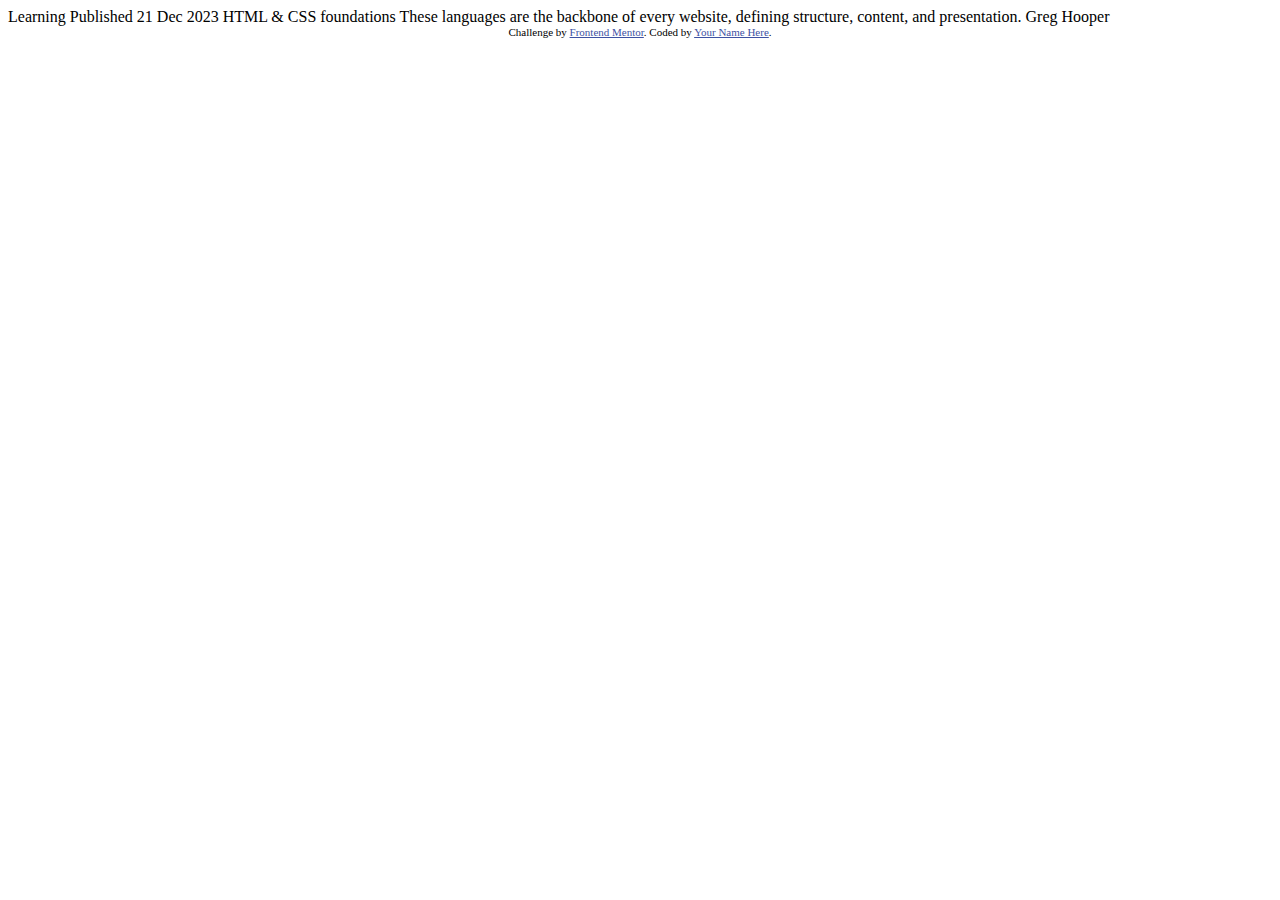
<file: blog_preview_card/index.html>
<!DOCTYPE html>
<html lang="en">
<head>
  <meta charset="UTF-8">
  <meta name="viewport" content="width=device-width, initial-scale=1.0"> <!-- displays site properly based on user's device -->

  <link rel="icon" type="image/png" sizes="32x32" href="./assets/images/favicon-32x32.png">
  
  <title>Frontend Mentor | Blog preview card</title>

  <!-- Feel free to remove these styles or customise in your own stylesheet 👍 -->
  <style>
    .attribution { font-size: 11px; text-align: center; }
    .attribution a { color: hsl(228, 45%, 44%); }
  </style>
</head>
<body>

  Learning

  Published 21 Dec 2023

  HTML & CSS foundations

  These languages are the backbone of every website, defining structure, content, and presentation.

  Greg Hooper
  
  <div class="attribution">
    Challenge by <a href="https://www.frontendmentor.io?ref=challenge" target="_blank">Frontend Mentor</a>. 
    Coded by <a href="#">Your Name Here</a>.
  </div>
</body>
</html>
</file>
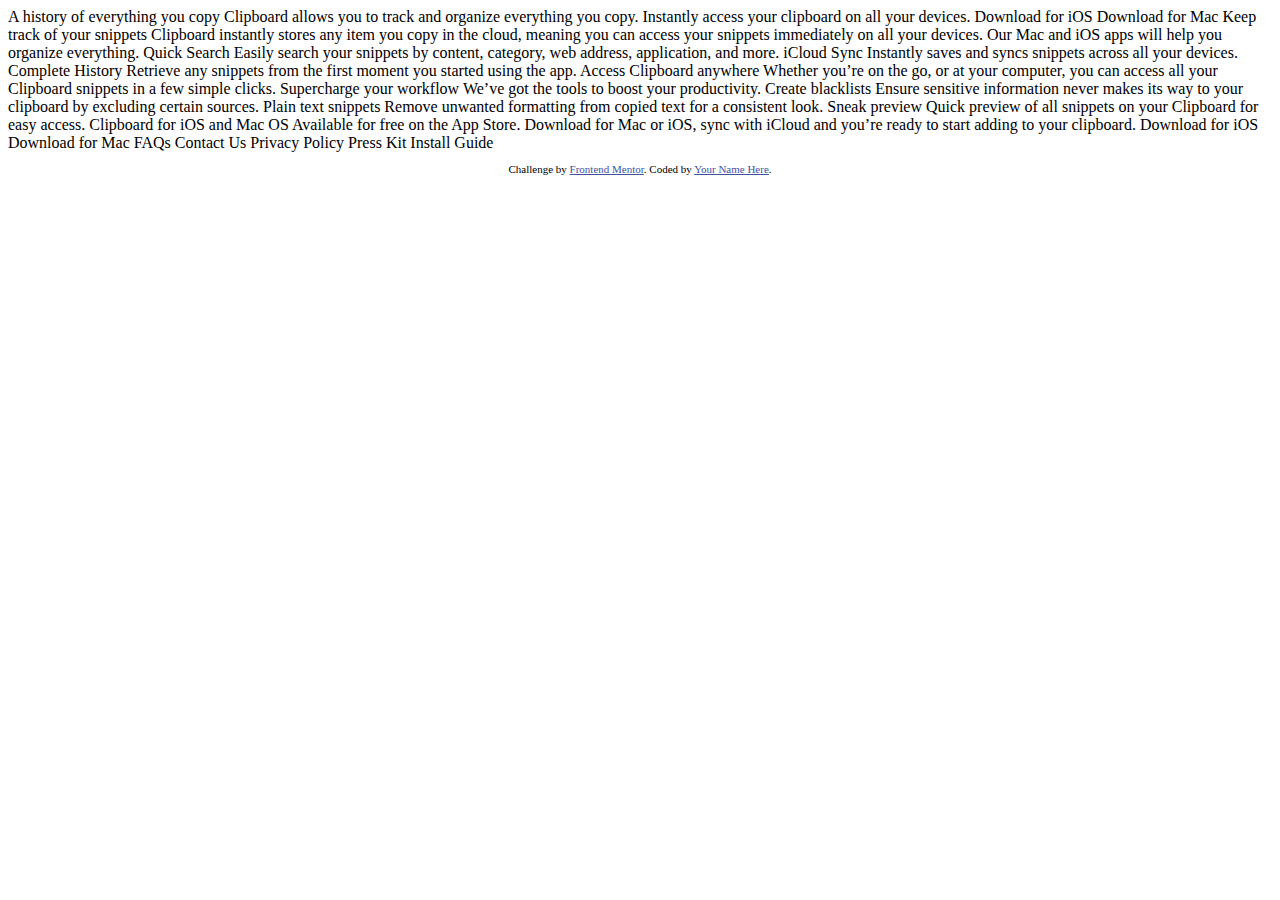
<file: clipboard_landing_page/index.html>
<!DOCTYPE html>
<html lang="en">
<head>
  <meta charset="UTF-8">
  <meta name="viewport" content="width=device-width, initial-scale=1.0"> <!-- displays site properly based on user's device -->

  <link rel="icon" type="image/png" sizes="32x32" href="./images/favicon-32x32.png">
  
  <title>Frontend Mentor | Clipboard landing page</title>

  <!-- Feel free to remove these styles or customise in your own stylesheet 👍 -->
  <style>
    .attribution { font-size: 11px; text-align: center; }
    .attribution a { color: hsl(228, 45%, 44%); }
  </style>
</head>
<body>

  A history of everything you copy

  Clipboard allows you to track and organize everything you 
  copy. Instantly access your clipboard on all your devices.

  Download for iOS
  Download for Mac

  Keep track of your snippets

  Clipboard instantly stores any item you copy in the cloud, 
  meaning you can access your snippets immediately on all your 
  devices. Our Mac and iOS apps will help you organize everything.

  Quick Search

  Easily search your snippets by content, category, web address, application, and more.

  iCloud Sync

  Instantly saves and syncs snippets across all your devices.

  Complete History

  Retrieve any snippets from the first moment you started using the app.

  Access Clipboard anywhere

  Whether you’re on the go, or at your computer, you can access all your Clipboard 
  snippets in a few simple clicks.

  Supercharge your workflow

  We’ve got the tools to boost your productivity.

  Create blacklists

  Ensure sensitive information never makes its way to your clipboard by excluding certain sources.

  Plain text snippets

  Remove unwanted formatting from copied text for a consistent look.

  Sneak preview

  Quick preview of all snippets on your Clipboard for easy access.

  Clipboard for iOS and Mac OS

  Available for free on the App Store. Download for Mac or iOS, sync with iCloud 
  and you’re ready to start adding to your clipboard.

  Download for iOS
  Download for Mac

  FAQs
  Contact Us
  Privacy Policy
  Press Kit
  Install Guide
  
  <footer>
    <p class="attribution">
      Challenge by <a href="https://www.frontendmentor.io?ref=challenge" target="_blank">Frontend Mentor</a>. 
      Coded by <a href="#">Your Name Here</a>.
    </p>
  </footer>
</body>
</html>
</file>
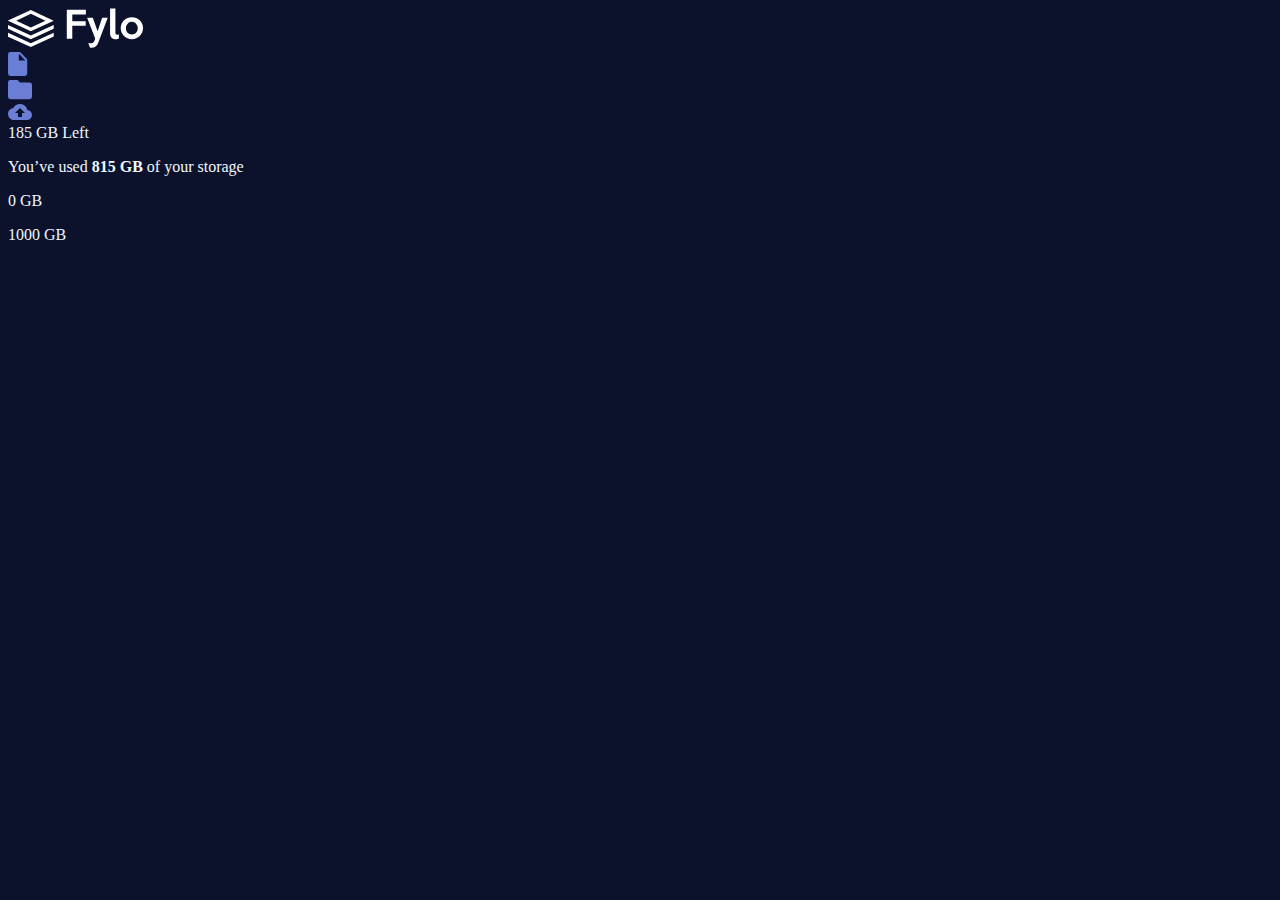
<file: fylo_data_storage/index.html>
<!DOCTYPE html>
<html lang="en">
<head>
  <meta charset="UTF-8">
  <meta name="viewport" content="width=device-width, initial-scale=1.0"> <!-- displays site properly based on user's device -->

  <link rel="icon" type="image/png" sizes="32x32" href="./images/favicon-32x32.png">
  <link href="https://cdn.jsdelivr.net/npm/bootstrap@5.3.8/dist/css/bootstrap.min.css" rel="stylesheet" integrity="sha384-sRIl4kxILFvY47J16cr9ZwB07vP4J8+LH7qKQnuqkuIAvNWLzeN8tE5YBujZqJLB" crossorigin="anonymous">

  <link rel="stylesheet" href="style.css">
  
  <title>Frontend Mentor | Fylo data storage component</title>

  <!-- Feel free to remove these styles or customise in your own stylesheet 👍 -->
  <style>
    .attribution { font-size: 11px; text-align: center; }
    .attribution a { color: hsl(228, 45%, 44%); }
  </style>
</head>
<body>  
  <div class="container">
    <div class="control">
      <img src="images/logo.svg" alt="logo" class="logo">
      <div class="badges">
        <div class="button1">
                  <img src="images/icon-document.svg" alt="document button">
        </div>
        <div class="button2">
                  <img src="images/icon-folder.svg" alt="folder button">
        </div>
        <div class="button3">
                  <img src="images/icon-upload.svg" alt="upload button">
        </div>
      </div>
    </div>
    <div class="graph">
      <div class="storage-header">
        <span class="storage-amount">
              185
        </span>
        <span class="storage-unit">
              GB Left
        </span>
      </div>
      <div class="storage-text">
        <p>
          You’ve used <strong>815 GB</strong> of your storage
        </p>
      </div>
      <div class="progress progress-with-dot">
        <div class="progress-bar" role="progressbar" style="width:80%">
          <span class="progress-dot"></span>
        </div>
      </div>
      <div class="atoz">
        <p>  
          0 GB
        </p>
        <p>
          1000 GB
        </p>
      </div>
    </div>
  </div>  
    <!-- <div class="attribution">
      Challenge by <a href="https://www.frontendmentor.io?ref=challenge" target="_blank">Frontend Mentor</a>. 
      Coded by <a href="#">Your Name Here</a>.
    </div> -->
</body>
</html>
</file>
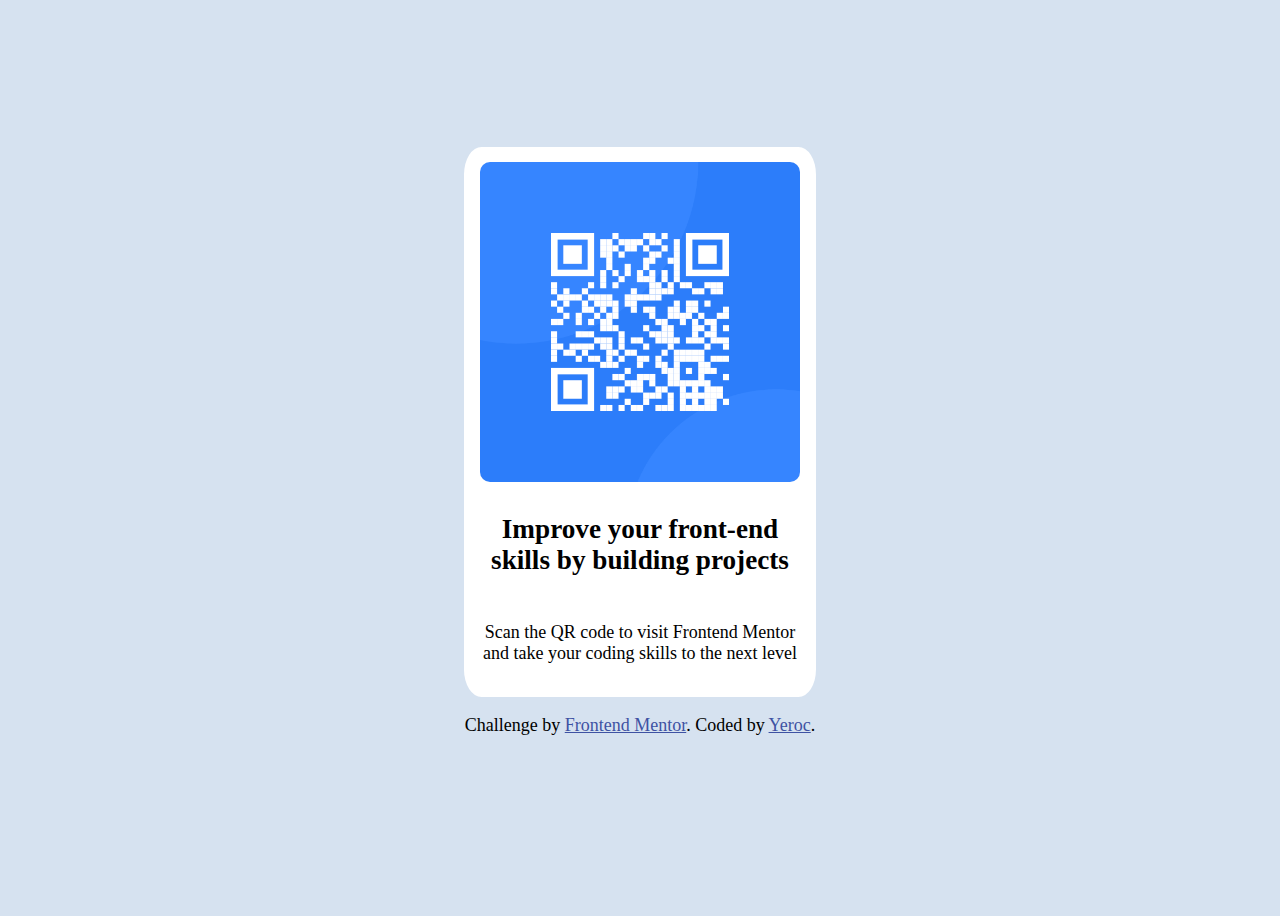
<file: qr_code_component/index.html>
<!DOCTYPE html>
<html lang="en">
<head>
  <meta charset="UTF-8">
  <meta name="viewport" content="width=device-width, initial-scale=1.0"> <!-- displays site properly based on user's device -->

  <link rel="icon" type="image/png" sizes="32x32" href="./images/favicon-32x32.png">
  <link rel="stylesheet" href="style.css">
  
  <title>Frontend Mentor | QR code component</title>

  <!-- Feel free to remove these styles or customise in your own stylesheet 👍 -->
  <style>
    .attribution { font-size: 11px; text-align: center; }
    .attribution a { color: hsl(228, 45%, 44%); }
  </style>
</head>
<body>
  <div class="home">
    <div class="card">
      <div class="qr-img">
        <img src="images/image-qr-code.png" alt="QR Code">
      </div>


      <h1>
        Improve your front-end skills by building projects
      </h1>

      <p>
        Scan the QR code to visit Frontend Mentor and take your coding skills to the next level
      </p>
      
    </div>
  </div>
  <div class="attribution">
    <p>
      Challenge by <a href="https://www.frontendmentor.io?ref=challenge" target="_blank">Frontend Mentor</a>. 
    Coded by <a href="#">Yeroc</a>.
    </p>
  </div>

</body>
</html>
</file>
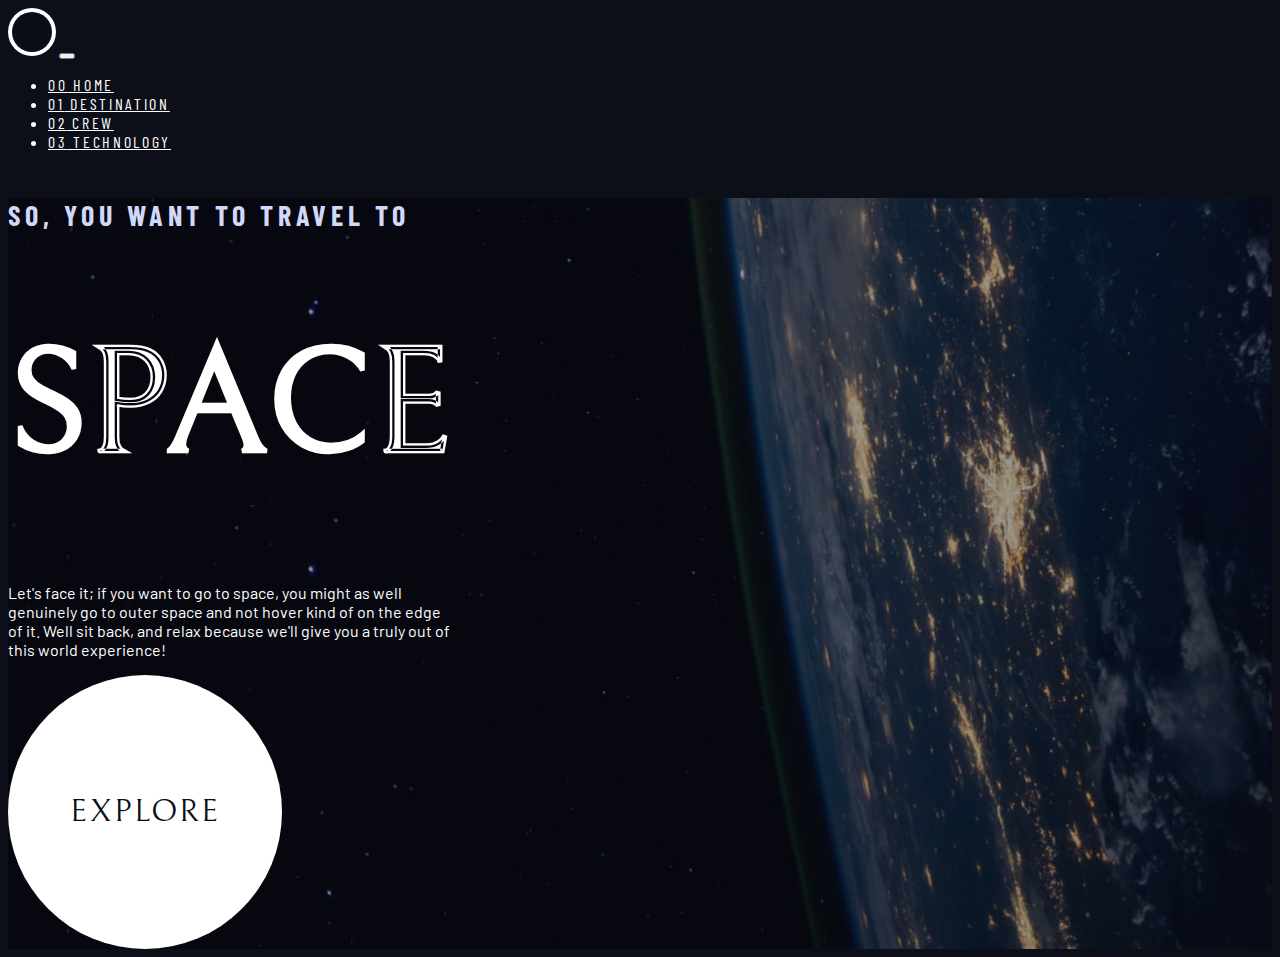
<file: space_tourism/starter-code/index.html>
<!DOCTYPE html>
<html lang="en">
<head>
  <meta charset="UTF-8">
  <meta name="viewport" content="width=device-width, initial-scale=1.0">
  <link href="https://cdn.jsdelivr.net/npm/bootstrap@5.2.3/dist/css/bootstrap.min.css" rel="stylesheet" integrity="sha384-rbsA2VBKQhggwzxH7pPCaAqO46MgnOM80zW1RWuH61DGLwZJEdK2Kadq2F9CUG65" crossorigin="anonymous">
  <link rel="icon" type="image/png" sizes="32x32" href="./assets/favicon-32x32.png">
  <link rel="preconnect" href="https://fonts.googleapis.com">
  <link href="https://fonts.googleapis.com/css2?family=Barlow+Condensed:wght@400;700&family=Bellefair&family=Barlow:wght@400;700&display=swap" rel="stylesheet">
  <link rel="stylesheet" href="style.css">
  
  <title>Frontend Mentor | Space tourism website</title>
</head>
<body>
  <nav class="navbar navbar-expand-lg navbar-dark position-absolute w-100" style="z-index: 1000;">
    <div class="container-fluid px-4 px-lg-5">
      <a class="navbar-brand" href="#">
        <svg width="48" height="48" viewBox="0 0 48 48" fill="none">
          <circle cx="24" cy="24" r="24" fill="white"/>
          <circle cx="24" cy="24" r="20" fill="#0B0D17"/>
        </svg>
      </a>
      <button class="navbar-toggler border-0" type="button" data-bs-toggle="collapse" data-bs-target="#navbarNav">
        <span class="navbar-toggler-icon"></span>
      </button>
      <div class="collapse navbar-collapse justify-content-end" id="navbarNav">
        <ul class="navbar-nav bg-dark bg-opacity-75 backdrop-blur px-4 py-3 py-lg-0">
          <li class="nav-item">
            <a class="nav-link active" href="#home" data-page="home">
              <span>00</span> Home
            </a>
          </li>
          <li class="nav-item">
            <a class="nav-link" href="#destination" data-page="destination">
              <span>01</span> Destination
            </a>
          </li>
          <li class="nav-item">
            <a class="nav-link" href="#crew" data-page="crew">
              <span>02</span> Crew
            </a>
          </li>
          <li class="nav-item">
            <a class="nav-link" href="#technology" data-page="technology">
              <span>03</span> Technology
            </a>
          </li>
        </ul>
      </div>
    </div>
  </nav>
  <main id="main-content">
    <section id="home" class="page-section bg-home min-vh-100 d-flex align-items-center">
      <div class="container">
        <div class="row align-items-center g-5 py-5">
          <div class="col-lg-6 text-center text-lg-start">
            <h5 class="hero-subtitle mb-4">So, you want to travel to</h5>
            <h1 class="hero-title mb-4">Space</h1>
            <p class="lead text-light fs-5 lh-lg" style="max-width: 444px;">
              Let's face it; if you want to go to space, you might as well genuinely go to 
              outer space and not hover kind of on the edge of it. Well sit back, and relax 
              because we'll give you a truly out of this world experience!
            </p>
          </div>
          <div class="col-lg-6 d-flex justify-content-center justify-content-lg-end">
            <button class="btn btn-explore" data-page="destination">Explore</button>
          </div>
        </div>
      </div>
    </section>
  </main>  
</body>
</html>
</file>
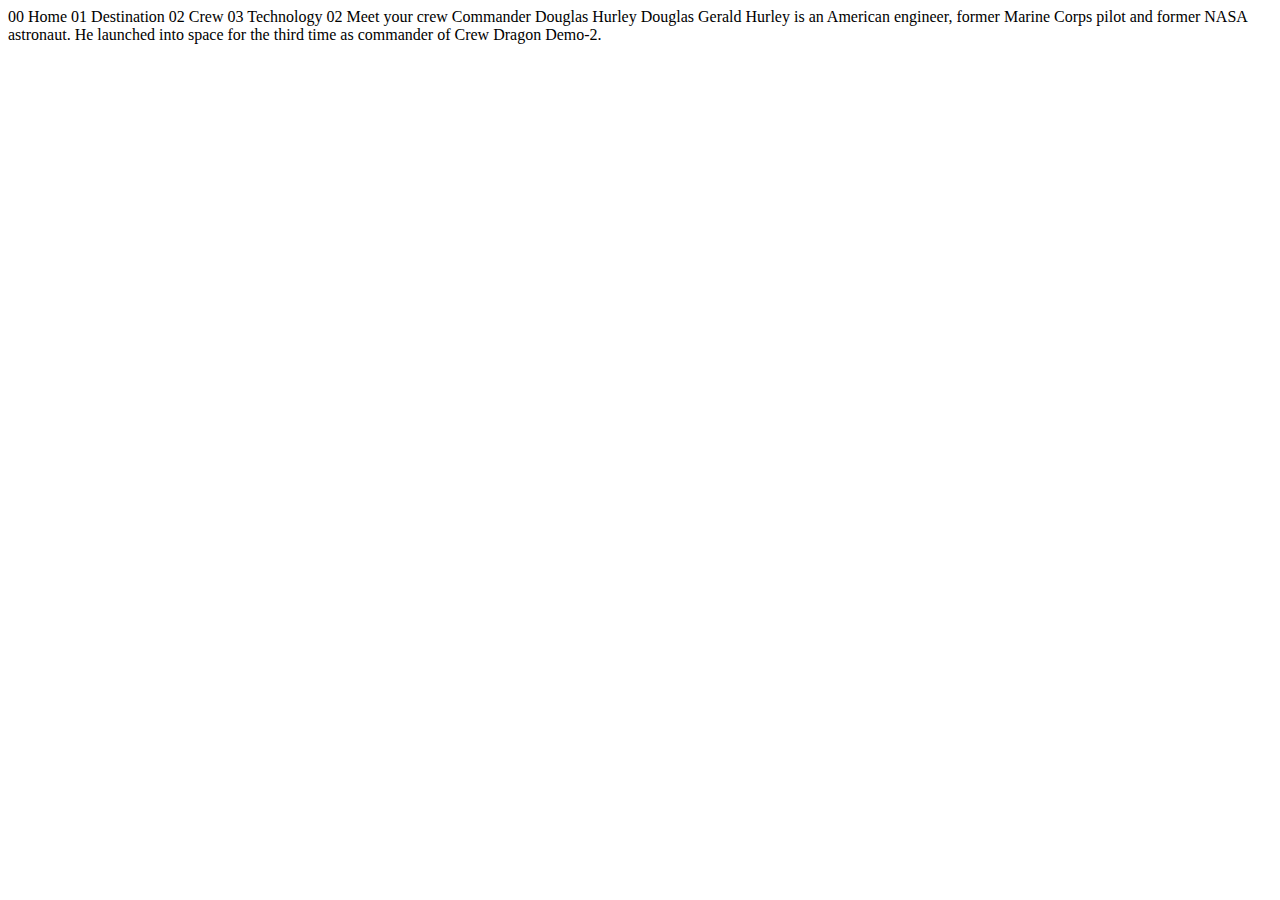
<file: space_tourism/starter-code/crew-commander.html>
<!DOCTYPE html>
<html lang="en">
<head>
  <meta charset="UTF-8">
  <meta name="viewport" content="width=device-width, initial-scale=1.0">

  <link rel="icon" type="image/png" sizes="32x32" href="./assets/favicon-32x32.png">
  
  <title>Frontend Mentor | Space tourism website</title>
</head>
<body>

  00 Home
  01 Destination
  02 Crew
  03 Technology

  02 Meet your crew

  Commander
  Douglas Hurley

  Douglas Gerald Hurley is an American engineer, former Marine Corps pilot 
  and former NASA astronaut. He launched into space for the third time as 
  commander of Crew Dragon Demo-2.
</body>
</html>
</file>
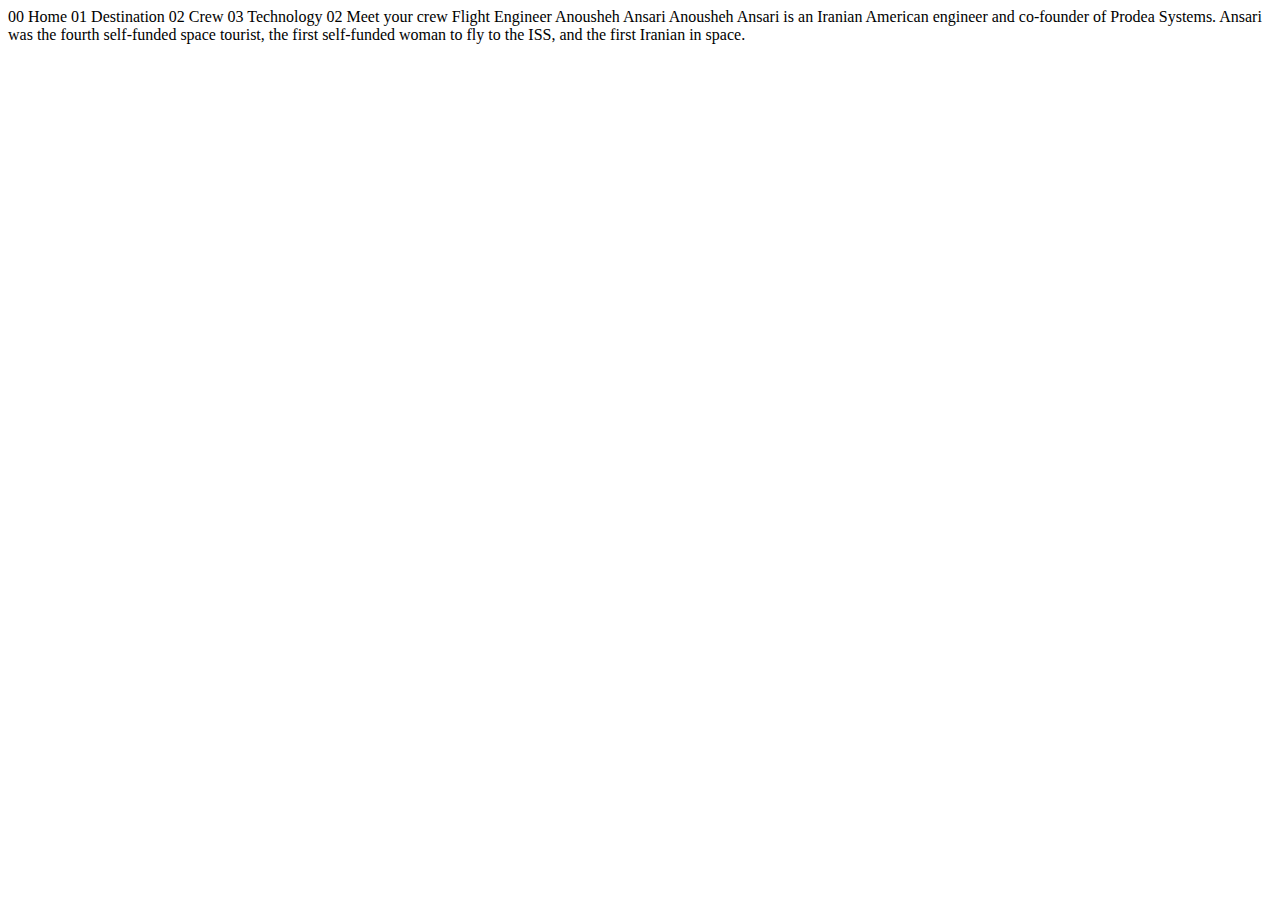
<file: space_tourism/starter-code/crew-engineer.html>
<!DOCTYPE html>
<html lang="en">
<head>
  <meta charset="UTF-8">
  <meta name="viewport" content="width=device-width, initial-scale=1.0">

  <link rel="icon" type="image/png" sizes="32x32" href="./assets/favicon-32x32.png">
  
  <title>Frontend Mentor | Space tourism website</title>
</head>
<body>

  00 Home
  01 Destination
  02 Crew
  03 Technology

  02 Meet your crew

  Flight Engineer
  Anousheh Ansari

  Anousheh Ansari is an Iranian American engineer and co-founder of Prodea Systems. 
  Ansari was the fourth self-funded space tourist, the first self-funded woman to 
  fly to the ISS, and the first Iranian in space. 
</body>
</html>
</file>
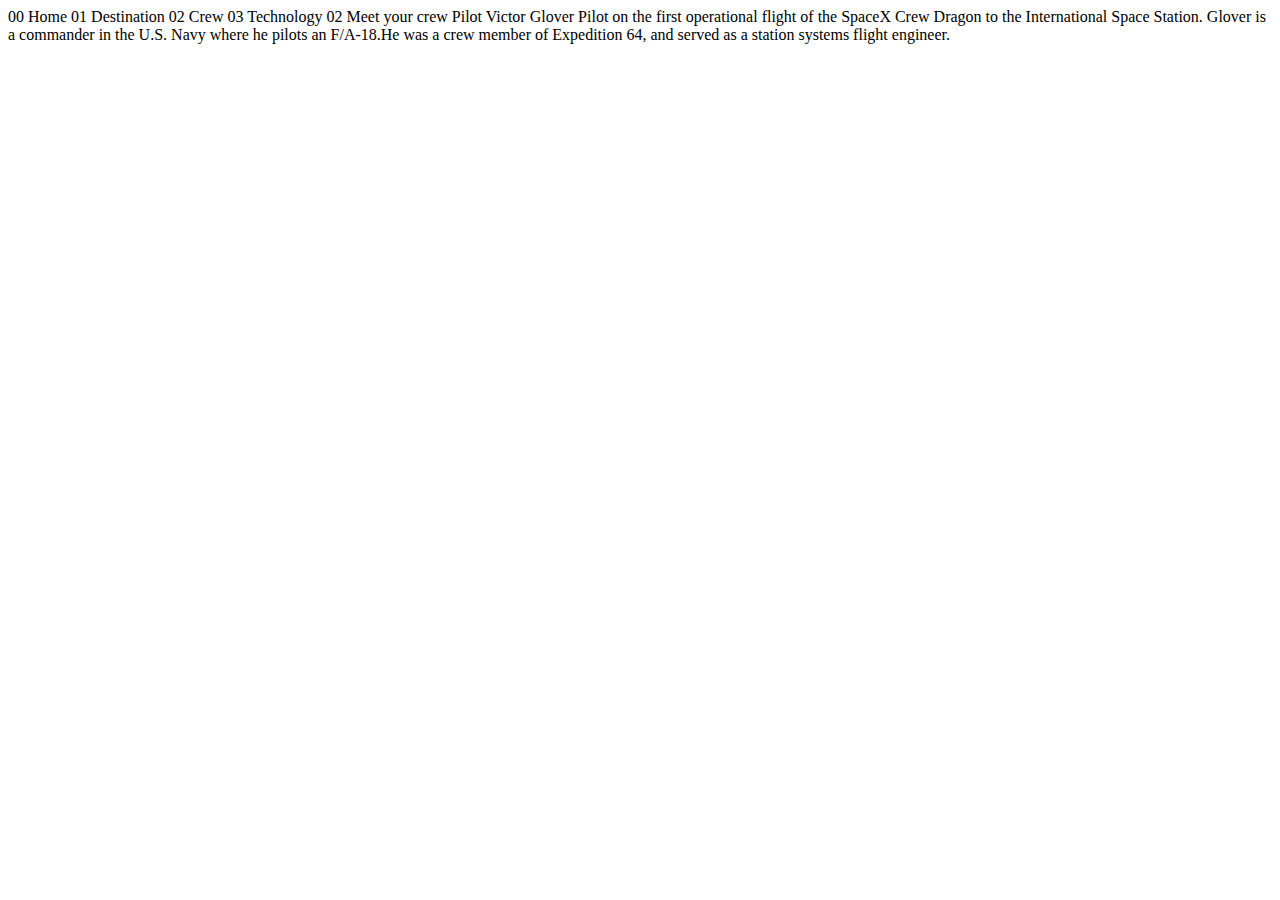
<file: space_tourism/starter-code/crew-pilot.html>
<!DOCTYPE html>
<html lang="en">
<head>
  <meta charset="UTF-8">
  <meta name="viewport" content="width=device-width, initial-scale=1.0">

  <link rel="icon" type="image/png" sizes="32x32" href="./assets/favicon-32x32.png">
  
  <title>Frontend Mentor | Space tourism website</title>
</head>
<body>

  00 Home
  01 Destination
  02 Crew
  03 Technology

  02 Meet your crew

  Pilot
  Victor Glover

  Pilot on the first operational flight of the SpaceX Crew Dragon to the 
  International Space Station. Glover is a commander in the U.S. Navy where 
  he pilots an F/A-18.He was a crew member of Expedition 64, and served as a 
  station systems flight engineer. 
</body>
</html>
</file>
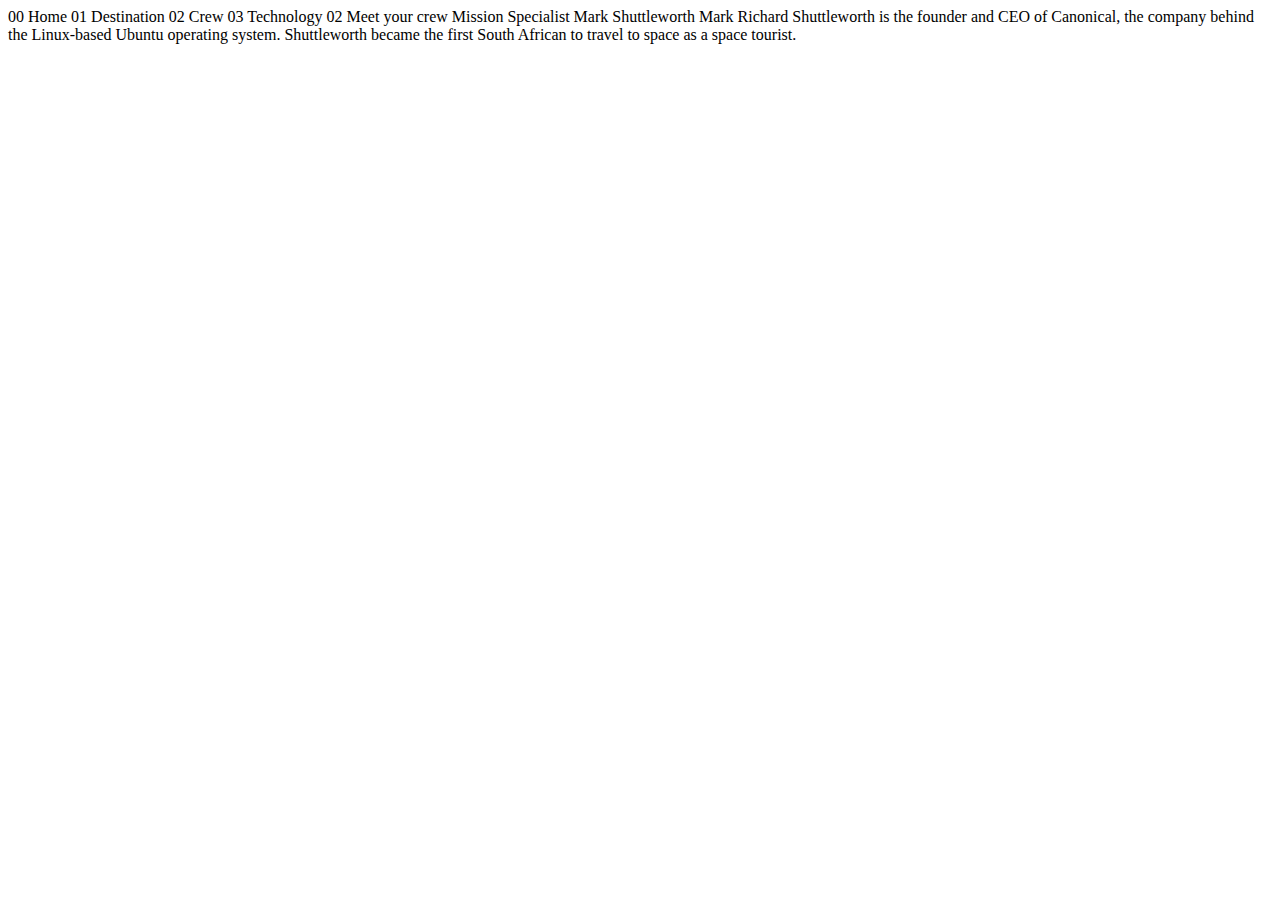
<file: space_tourism/starter-code/crew-specialist.html>
<!DOCTYPE html>
<html lang="en">
<head>
  <meta charset="UTF-8">
  <meta name="viewport" content="width=device-width, initial-scale=1.0">

  <link rel="icon" type="image/png" sizes="32x32" href="./assets/favicon-32x32.png">
  
  <title>Frontend Mentor | Space tourism website</title>
</head>
<body>

  00 Home
  01 Destination
  02 Crew
  03 Technology

  02 Meet your crew

  Mission Specialist
  Mark Shuttleworth

  Mark Richard Shuttleworth is the founder and CEO of Canonical, the company behind 
  the Linux-based Ubuntu operating system. Shuttleworth became the first South 
  African to travel to space as a space tourist.
</body>
</html>
</file>
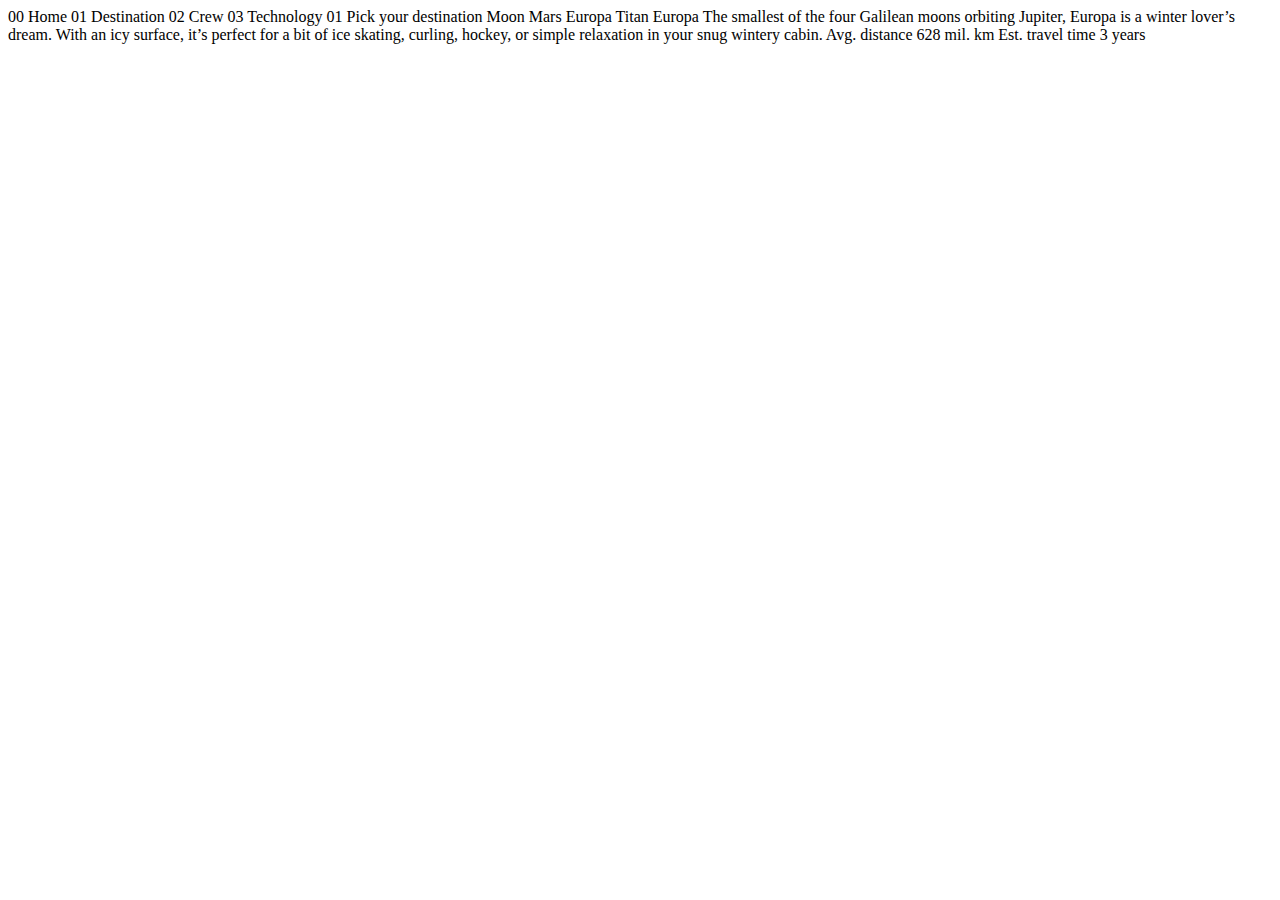
<file: space_tourism/starter-code/destination-europa.html>
<!DOCTYPE html>
<html lang="en">
<head>
  <meta charset="UTF-8">
  <meta name="viewport" content="width=device-width, initial-scale=1.0">

  <link rel="icon" type="image/png" sizes="32x32" href="./assets/favicon-32x32.png">
  
  <title>Frontend Mentor | Space tourism website</title>
</head>
<body>

  00 Home
  01 Destination
  02 Crew
  03 Technology

  01 Pick your destination

  Moon
  Mars
  Europa
  Titan

  Europa

  The smallest of the four Galilean moons orbiting Jupiter, Europa is a 
  winter lover’s dream. With an icy surface, it’s perfect for a bit of 
  ice skating, curling, hockey, or simple relaxation in your snug 
  wintery cabin.

  Avg. distance
  628 mil. km

  Est. travel time
  3 years
</body>
</html>
</file>
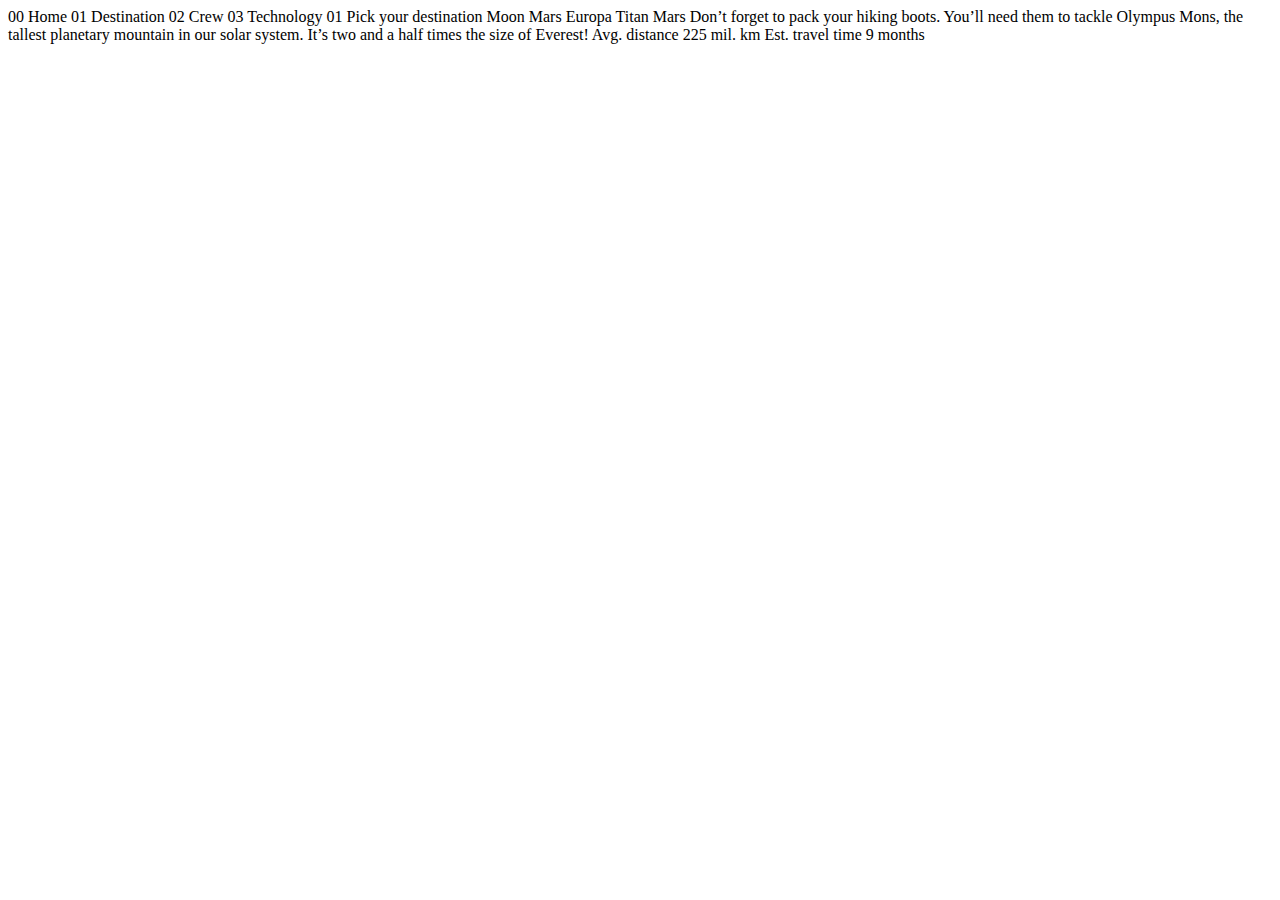
<file: space_tourism/starter-code/destination-mars.html>
<!DOCTYPE html>
<html lang="en">
<head>
  <meta charset="UTF-8">
  <meta name="viewport" content="width=device-width, initial-scale=1.0">

  <link rel="icon" type="image/png" sizes="32x32" href="./assets/favicon-32x32.png">
  
  <title>Frontend Mentor | Space tourism website</title>
</head>
<body>

  00 Home
  01 Destination
  02 Crew
  03 Technology

  01 Pick your destination

  Moon
  Mars
  Europa
  Titan

  Mars

  Don’t forget to pack your hiking boots. You’ll need them to tackle Olympus Mons, 
  the tallest planetary mountain in our solar system. It’s two and a half times 
  the size of Everest!

  Avg. distance
  225 mil. km

  Est. travel time
  9 months
</body>
</html>
</file>
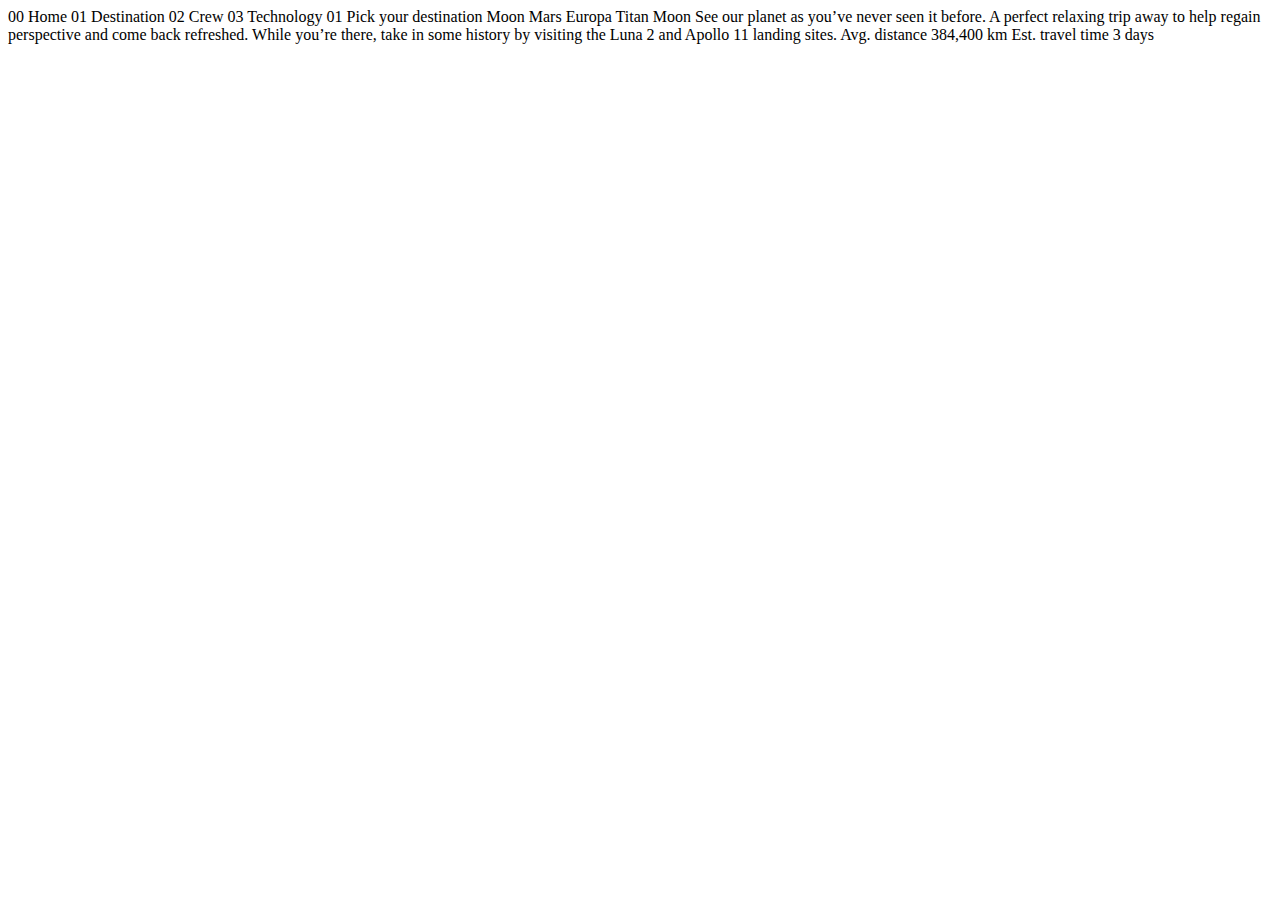
<file: space_tourism/starter-code/destination-moon.html>
<!DOCTYPE html>
<html lang="en">
<head>
  <meta charset="UTF-8">
  <meta name="viewport" content="width=device-width, initial-scale=1.0">

  <link rel="icon" type="image/png" sizes="32x32" href="./assets/favicon-32x32.png">
  
  <title>Frontend Mentor | Space tourism website</title>
</head>
<body>

  00 Home
  01 Destination
  02 Crew
  03 Technology

  01 Pick your destination

  Moon
  Mars
  Europa
  Titan

  Moon

  See our planet as you’ve never seen it before. A perfect relaxing trip away to help 
  regain perspective and come back refreshed. While you’re there, take in some history 
  by visiting the Luna 2 and Apollo 11 landing sites.

  Avg. distance
  384,400 km

  Est. travel time
  3 days
</body>
</html>
</file>
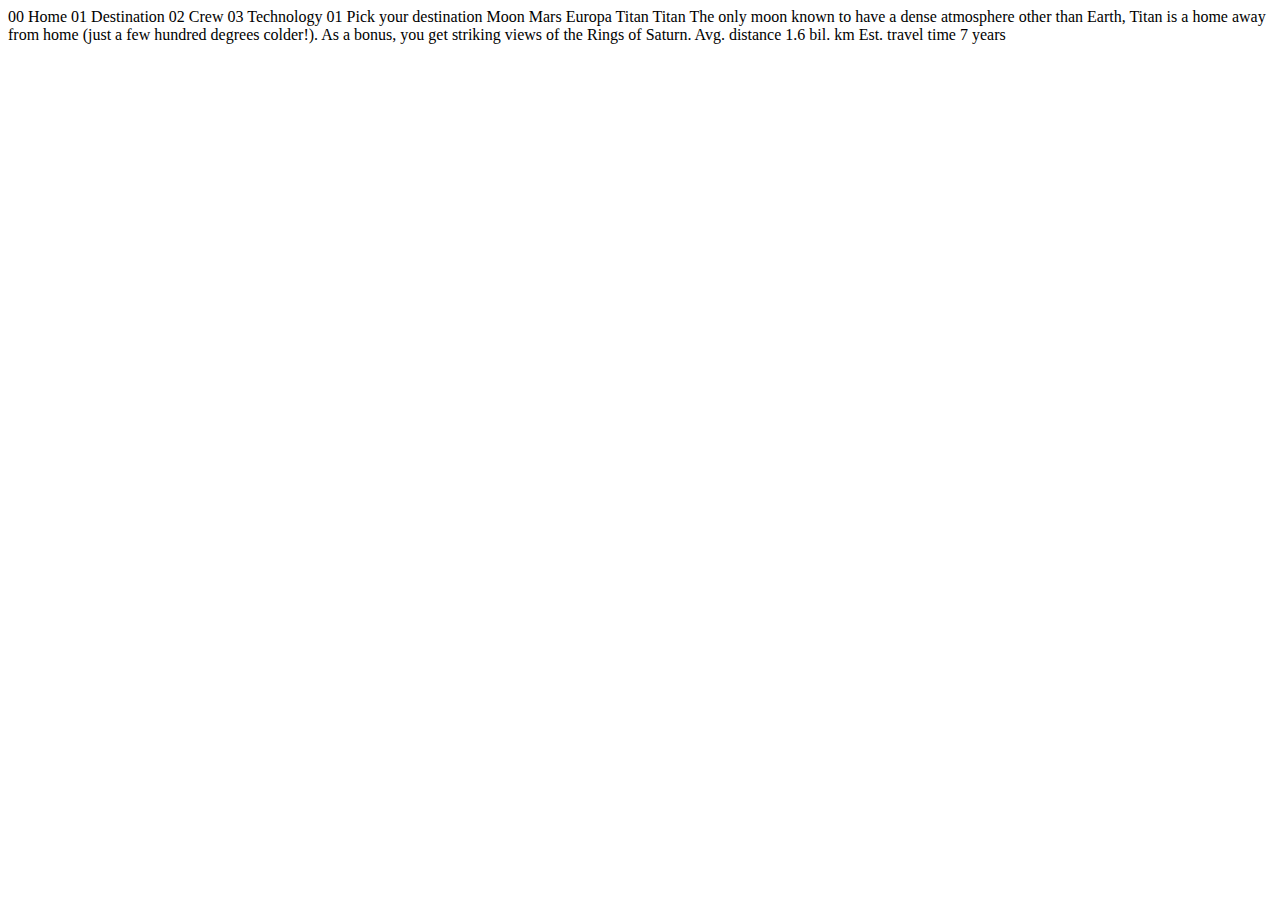
<file: space_tourism/starter-code/destination-titan.html>
<!DOCTYPE html>
<html lang="en">
<head>
  <meta charset="UTF-8">
  <meta name="viewport" content="width=device-width, initial-scale=1.0">

  <link rel="icon" type="image/png" sizes="32x32" href="./assets/favicon-32x32.png">
  
  <title>Frontend Mentor | Space tourism website</title>
</head>
<body>

  00 Home
  01 Destination
  02 Crew
  03 Technology

  01 Pick your destination

  Moon
  Mars
  Europa
  Titan

  Titan

  The only moon known to have a dense atmosphere other than Earth, Titan 
  is a home away from home (just a few hundred degrees colder!). As a 
  bonus, you get striking views of the Rings of Saturn.

  Avg. distance
  1.6 bil. km

  Est. travel time
  7 years
</body>
</html>
</file>
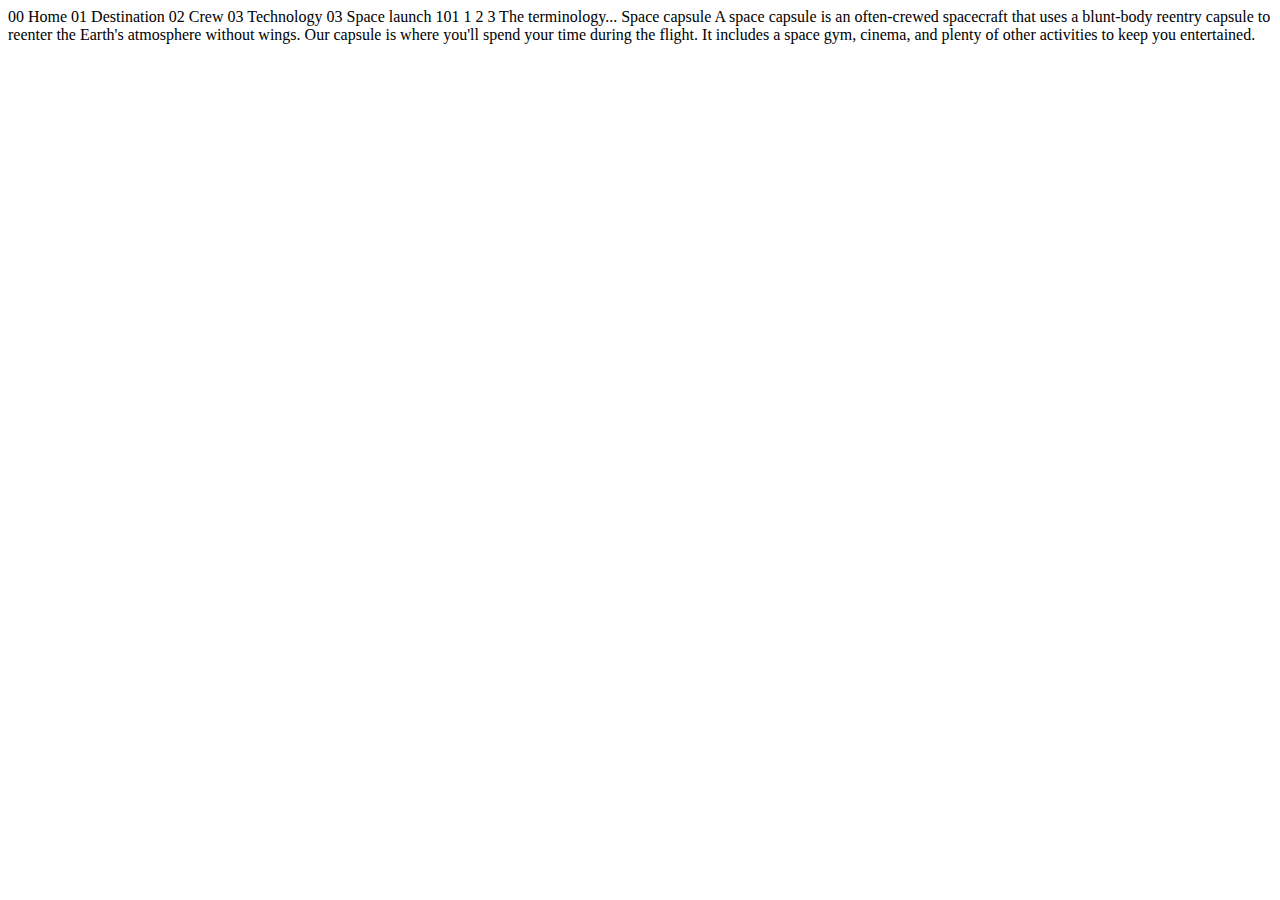
<file: space_tourism/starter-code/technology-capsule.html>
<!DOCTYPE html>
<html lang="en">
<head>
  <meta charset="UTF-8">
  <meta name="viewport" content="width=device-width, initial-scale=1.0">

  <link rel="icon" type="image/png" sizes="32x32" href="./assets/favicon-32x32.png">
  
  <title>Frontend Mentor | Space tourism website</title>
</head>
<body>

  00 Home
  01 Destination
  02 Crew
  03 Technology

  03 Space launch 101

  1
  2
  3

  The terminology...
  Space capsule

  A space capsule is an often-crewed spacecraft that uses a blunt-body reentry 
  capsule to reenter the Earth's atmosphere without wings. Our capsule is where 
  you'll spend your time during the flight. It includes a space gym, cinema, 
  and plenty of other activities to keep you entertained.
</body>
</html>
</file>
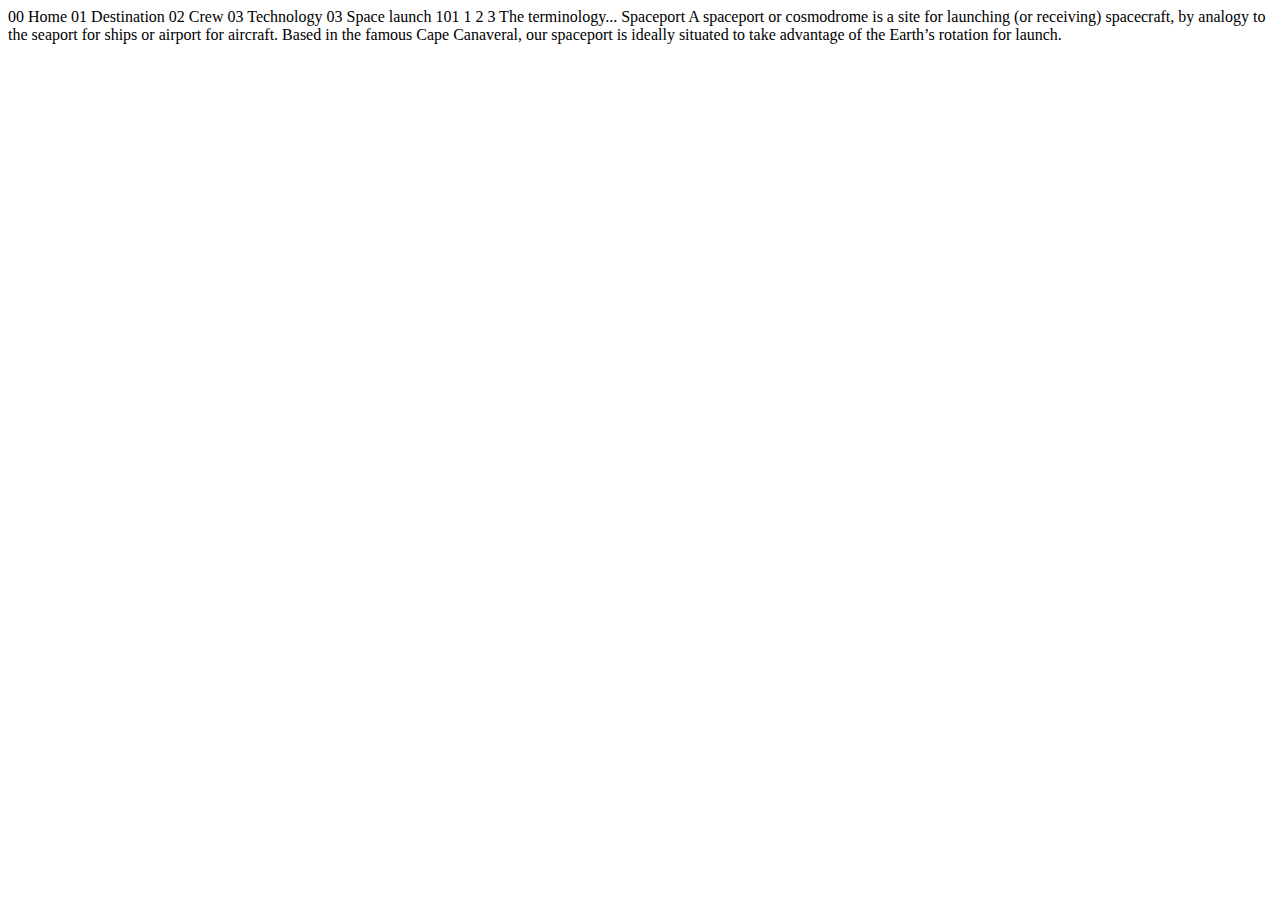
<file: space_tourism/starter-code/technology-spaceport.html>
<!DOCTYPE html>
<html lang="en">
<head>
  <meta charset="UTF-8">
  <meta name="viewport" content="width=device-width, initial-scale=1.0">

  <link rel="icon" type="image/png" sizes="32x32" href="./assets/favicon-32x32.png">
  
  <title>Frontend Mentor | Space tourism website</title>
</head>
<body>

  00 Home
  01 Destination
  02 Crew
  03 Technology

  03 Space launch 101

  1
  2
  3

  The terminology...
  Spaceport

  A spaceport or cosmodrome is a site for launching (or receiving) spacecraft, 
  by analogy to the seaport for ships or airport for aircraft. Based in the 
  famous Cape Canaveral, our spaceport is ideally situated to take advantage 
  of the Earth’s rotation for launch.
</body>
</html>
</file>
<file: fylo_data_storage/style.css>
body {
    background: hsl(229, 57%, 11%);
    color: aliceblue;
    display: flex;
    justify-content: space-between;
}

.control {

}

.storage {

}

.gauge {
    
}
</file>
<file: qr_code_component/style.css>
body {
    background-color: hsl(212, 45%, 89%);
    height: 100vh;
    display: flex;
    justify-content: center;
    flex-direction: column;
    align-items: center;
}
.home {
    display: flex;
    align-items: center;
    flex-direction: column;
}

.card {
    border: 2px ;
    border-radius: 5%;
    display: flex;
    flex-direction: column;
    align-items: center;
    width: 22rem;
    text-align: inherit;
    background-color: hsl(0, 0%, 100%);
}
.qr-img {
    margin-top: 15px;
}

.qr-img img{
    border-radius: 10px;
    width: 20rem;
    height: 20rem;
}

h1, p {
    text-align: center;
    padding: 10px;
}

h1 {
    font-size: 1.7rem;
}
p {
    padding-top: 0px;
    padding-bottom: 15px;
    font-size: large;
}

.attribution {
    display: flex;
    flex-direction: row;
    justify-content: end;
}
</file>
<file: space_tourism/starter-code/style.css>
body {
    font-family: 'Barlow', sans-serif;
    background-color: hsl(230, 35%, 7%);
    color: hsl(0, 0%, 100%);
    min-height: 100vh;
}

.bg-home {
    background: linear-gradient(hsla(0, 0%, 0%, 0.4), hsla(0, 0%, 0%, 0.4)),
    url(./assets/home/background-home-desktop.jpg);
    background-size: cover;
    background-position: center;
}

.navbar-dark .navbar-nav .nav-link {
    font-family: 'Barlow Condensed', sans-serif;
    letter-spacing: 2.7px;
    font-size: 16px;
    color: hsl(0, 0%, 100%);
    text-transform: uppercase;
    transition: border-bottom 0.3s;
    border-bottom: 3px solid transparent;
}

.hero-title {
    font-family: 'Bellefair', serif;
    font-size: clamp(80px, 15vw, 150px);
    text-transform: uppercase;
    line-height: 1;
}

.hero-subtitle {
    font-family: 'Barlow Condensed', sans-serif;
    font-size: clamp(16px, 3vw, 28px);
    letter-spacing: 4.75px;
    color: hsl(231, 77%, 90%);
    text-transform: uppercase;
}

.btn-explore {
    width: 274px;
    height: 274px;
    border-radius: 50%;
    background-color: hsl(0, 0%, 100%);
    color: hsl(230, 35%, 7%);
    font-family: 'Bellefair', serif;
    font-size: 32px;
    text-transform: uppercase;
    letter-spacing: 2px;
    transition: box-shadow 0.3s ease;
    border: none;
}
</file>
